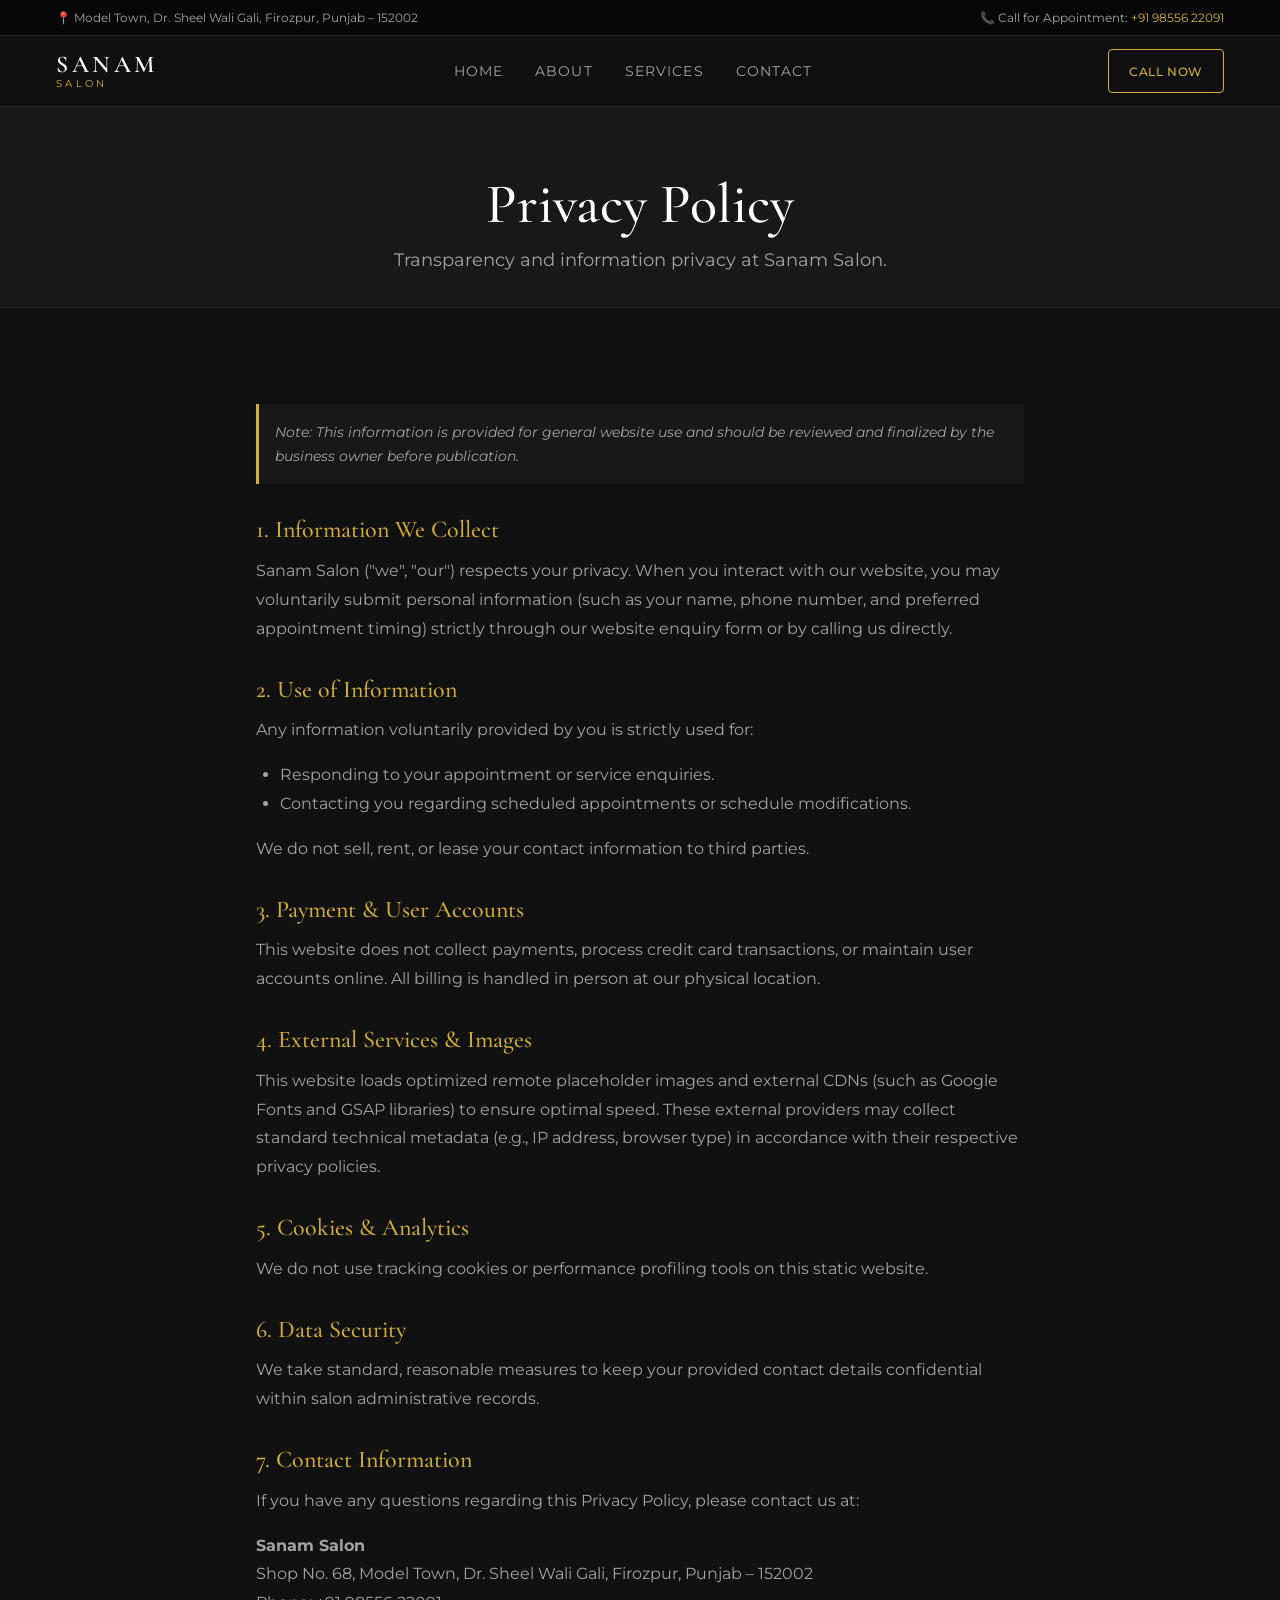
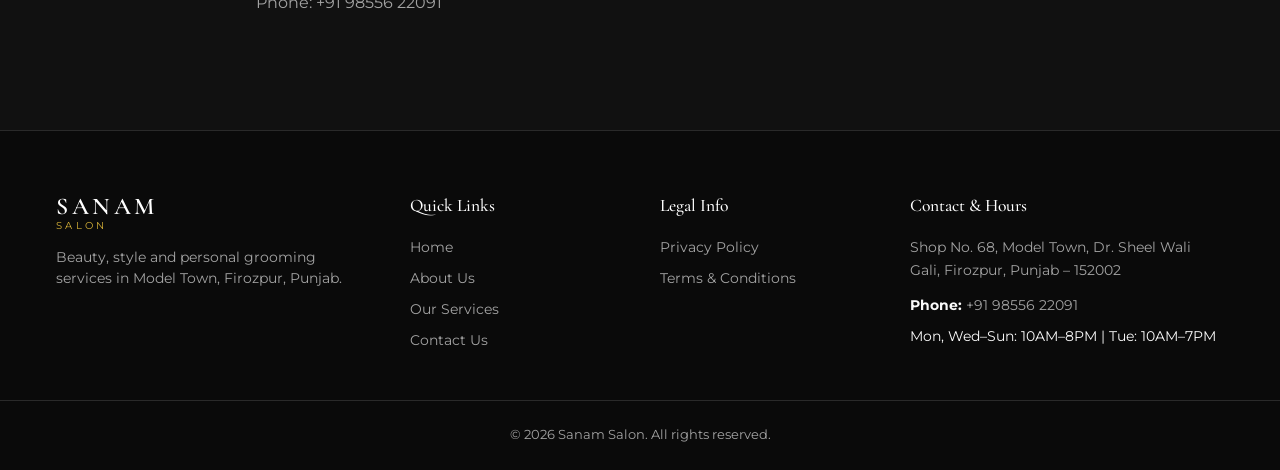
<file: privacy-policy.html>
<!DOCTYPE html>
<html lang="en">
<head>
  <meta charset="UTF-8">
  <meta name="viewport" content="width=device-width, initial-scale=1.0">
  <title>Privacy Policy | Sanam Salon Firozpur</title>
  <meta name="description" content="Privacy Policy for Sanam Salon website. Understand how basic website usage and appointment enquiry info is handled.">
  <meta name="robots" content="noindex, follow">
  <link rel="canonical" href="privacy-policy.html">

  <link rel="preconnect" href="https://fonts.googleapis.com">
  <link rel="preconnect" href="https://fonts.gstatic.com" crossorigin>
  <link href="https://fonts.googleapis.com/css2?family=Cormorant+Garamond:wght@400;500;600;700&family=Montserrat:wght@300;400;500;600&display=swap" rel="stylesheet">

  <link rel="stylesheet" href="style.css">
</head>
<body>
  <a href="#main-content" class="skip-link">Skip to main content</a>

  <!-- Top Bar -->
  <div class="top-bar">
    <div class="container top-bar-content">
      <span>📍 Model Town, Dr. Sheel Wali Gali, Firozpur, Punjab – 152002</span>
      <span>📞 Call for Appointment: <a href="tel:+919855622091">+91 98556 22091</a></span>
    </div>
  </div>

  <!-- Header -->
  <header class="site-header" id="header">
    <div class="container header-container">
      <a href="index.html" class="brand-logo" aria-label="Sanam Salon Home">
        <span class="logo-main">SANAM</span>
        <span class="logo-sub">SALON</span>
      </a>

      <nav class="nav-desktop" aria-label="Main Navigation">
        <ul class="nav-list">
          <li><a href="index.html" class="nav-link">Home</a></li>
          <li><a href="about.html" class="nav-link">About</a></li>
          <li><a href="services.html" class="nav-link">Services</a></li>
          <li><a href="contact.html" class="nav-link">Contact</a></li>
        </ul>
      </nav>

      <div class="header-cta">
        <a href="tel:+919855622091" class="btn btn-outline-sm">Call Now</a>
      </div>

      <button class="mobile-toggle" id="mobileMenuBtn" aria-label="Toggle navigation menu" aria-expanded="false">
        <span class="hamburger-line"></span>
        <span class="hamburger-line"></span>
      </button>
    </div>

    <div class="mobile-nav-drawer" id="mobileNav">
      <nav aria-label="Mobile Navigation">
        <ul class="mobile-nav-list">
          <li><a href="index.html" class="mobile-nav-link">Home</a></li>
          <li><a href="about.html" class="mobile-nav-link">About</a></li>
          <li><a href="services.html" class="mobile-nav-link">Services</a></li>
          <li><a href="contact.html" class="mobile-nav-link">Contact</a></li>
        </ul>
        <div class="mobile-nav-footer">
          <a href="tel:+919855622091" class="btn btn-primary btn-full">Call +91 98556 22091</a>
          <p class="mobile-address">Shop No. 68, Model Town, Firozpur</p>
        </div>
      </nav>
    </div>
  </header>

  <main id="main-content">
    <section class="page-hero">
      <div class="container text-center">
        <h1 class="page-hero-title">Privacy Policy</h1>
        <p class="page-hero-subtitle">Transparency and information privacy at Sanam Salon.</p>
      </div>
    </section>

    <section class="section">
      <div class="container legal-content">
        <p class="legal-note"><em>Note: This information is provided for general website use and should be reviewed and finalized by the business owner before publication.</em></p>

        <h2>1. Information We Collect</h2>
        <p>Sanam Salon ("we", "our") respects your privacy. When you interact with our website, you may voluntarily submit personal information (such as your name, phone number, and preferred appointment timing) strictly through our website enquiry form or by calling us directly.</p>

        <h2>2. Use of Information</h2>
        <p>Any information voluntarily provided by you is strictly used for:</p>
        <ul>
          <li>Responding to your appointment or service enquiries.</li>
          <li>Contacting you regarding scheduled appointments or schedule modifications.</li>
        </ul>
        <p>We do not sell, rent, or lease your contact information to third parties.</p>

        <h2>3. Payment & User Accounts</h2>
        <p>This website does not collect payments, process credit card transactions, or maintain user accounts online. All billing is handled in person at our physical location.</p>

        <h2>4. External Services & Images</h2>
        <p>This website loads optimized remote placeholder images and external CDNs (such as Google Fonts and GSAP libraries) to ensure optimal speed. These external providers may collect standard technical metadata (e.g., IP address, browser type) in accordance with their respective privacy policies.</p>

        <h2>5. Cookies & Analytics</h2>
        <p>We do not use tracking cookies or performance profiling tools on this static website.</p>

        <h2>6. Data Security</h2>
        <p>We take standard, reasonable measures to keep your provided contact details confidential within salon administrative records.</p>

        <h2>7. Contact Information</h2>
        <p>If you have any questions regarding this Privacy Policy, please contact us at:</p>
        <p><strong>Sanam Salon</strong><br>
        Shop No. 68, Model Town, Dr. Sheel Wali Gali, Firozpur, Punjab – 152002<br>
        Phone: +91 98556 22091</p>
      </div>
    </section>
  </main>

  <!-- Footer -->
  <footer class="site-footer">
    <div class="container footer-container">
      <div class="footer-brand">
        <a href="index.html" class="brand-logo footer-logo">
          <span class="logo-main">SANAM</span>
          <span class="logo-sub">SALON</span>
        </a>
        <p>Beauty, style and personal grooming services in Model Town, Firozpur, Punjab.</p>
      </div>

      <div class="footer-col">
        <h4>Quick Links</h4>
        <ul>
          <li><a href="index.html">Home</a></li>
          <li><a href="about.html">About Us</a></li>
          <li><a href="services.html">Our Services</a></li>
          <li><a href="contact.html">Contact Us</a></li>
        </ul>
      </div>

      <div class="footer-col">
        <h4>Legal Info</h4>
        <ul>
          <li><a href="privacy-policy.html">Privacy Policy</a></li>
          <li><a href="terms.html">Terms & Conditions</a></li>
        </ul>
      </div>

      <div class="footer-col">
        <h4>Contact & Hours</h4>
        <p class="footer-address">Shop No. 68, Model Town, Dr. Sheel Wali Gali, Firozpur, Punjab – 152002</p>
        <p><strong>Phone:</strong> <a href="tel:+919855622091">+91 98556 22091</a></p>
        <p class="text-sm mt-2">Mon, Wed–Sun: 10AM–8PM | Tue: 10AM–7PM</p>
      </div>
    </div>

    <div class="footer-bottom">
      <div class="container footer-bottom-content">
        <p>&copy; <span id="currentYear"></span> Sanam Salon. All rights reserved.</p>
      </div>
    </div>
  </footer>

  <script src="main.js" defer></script>
</body>
</html>
</file>
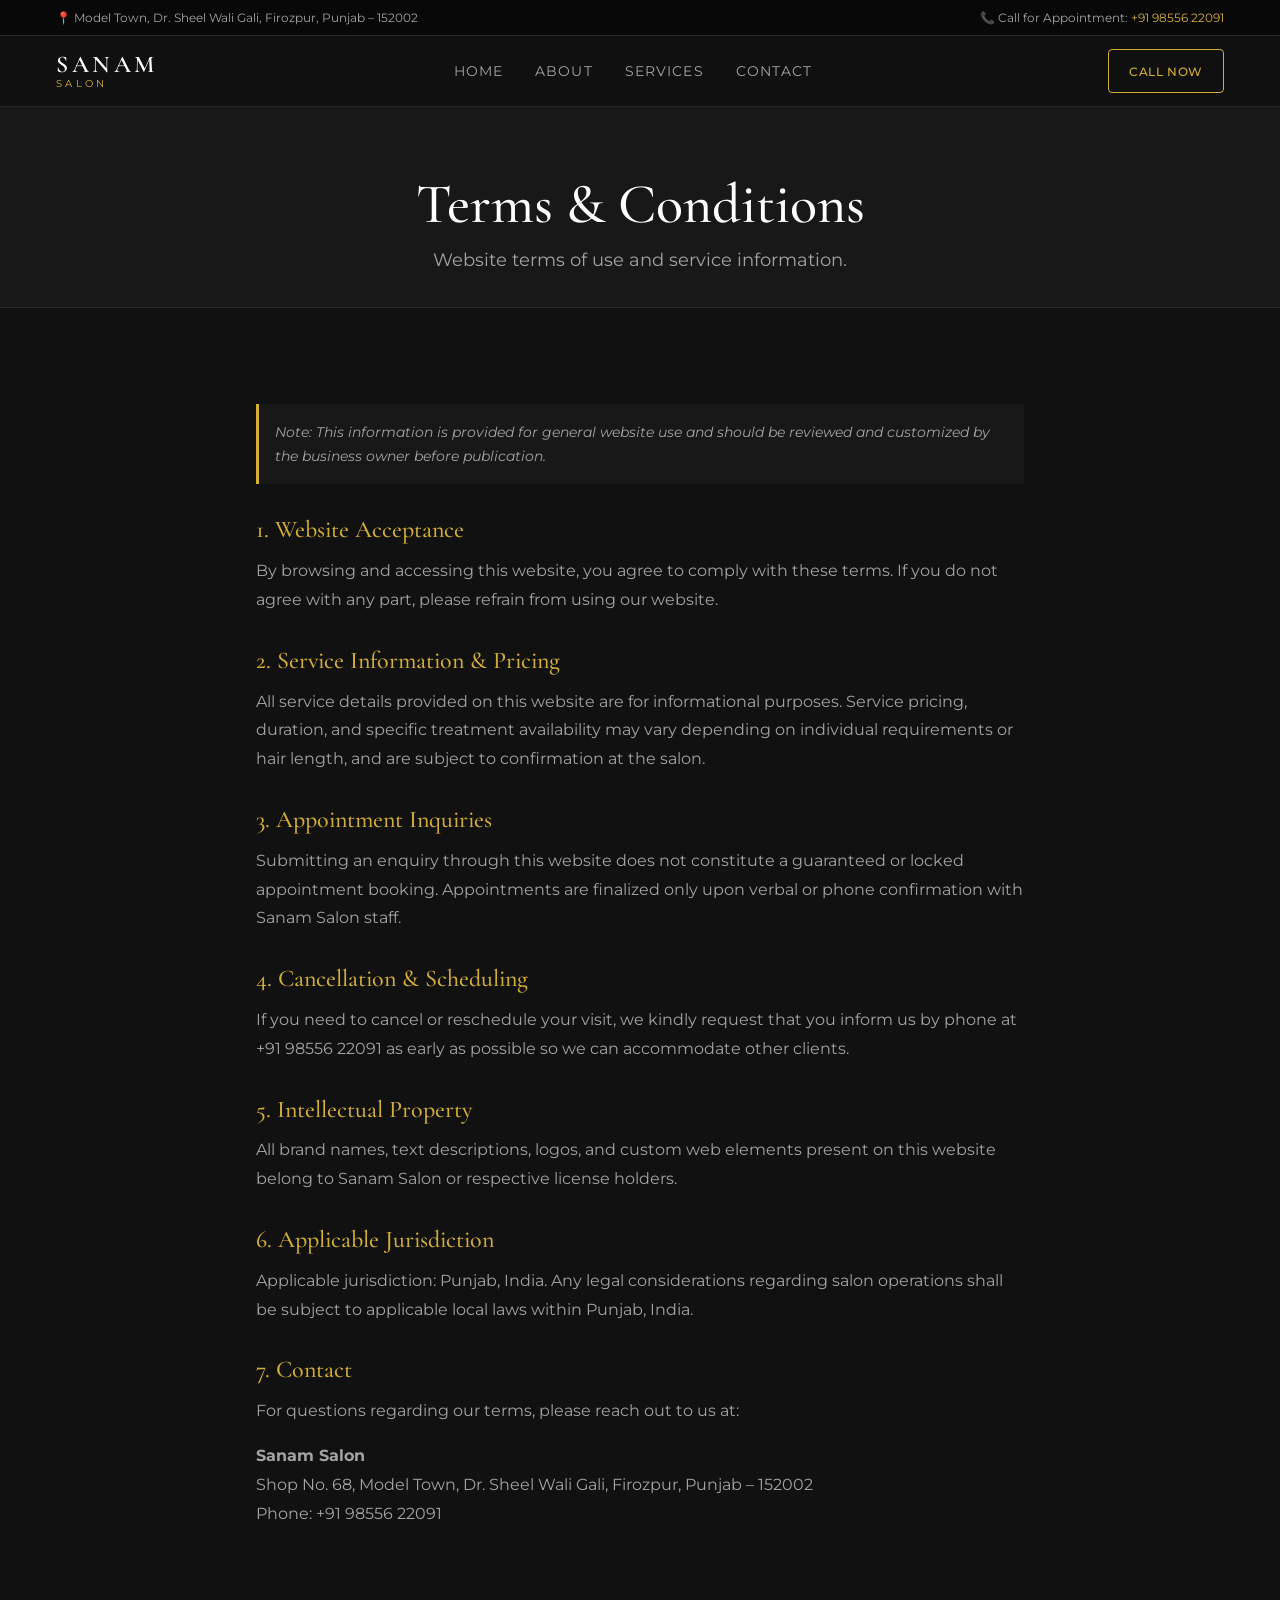
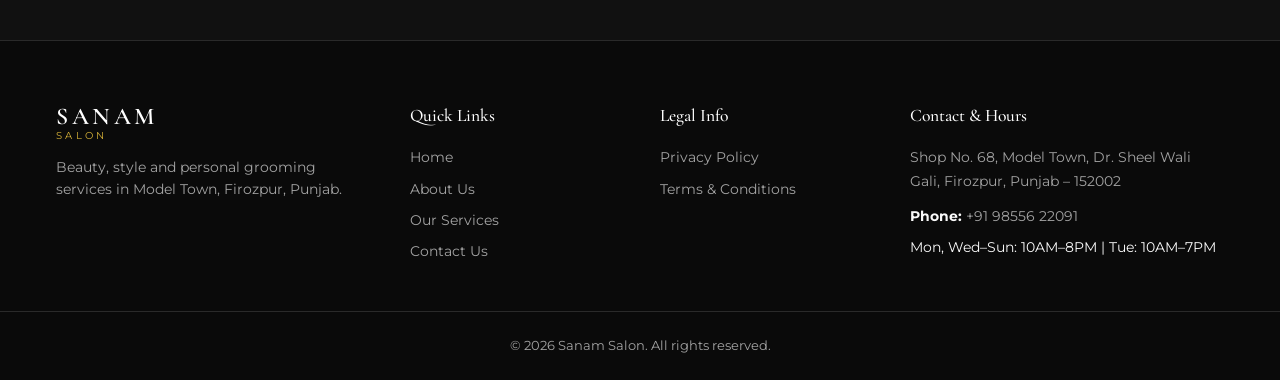
<file: terms.html>
<!DOCTYPE html>
<html lang="en">
<head>
  <meta charset="UTF-8">
  <meta name="viewport" content="width=device-width, initial-scale=1.0">
  <title>Terms & Conditions | Sanam Salon Firozpur</title>
  <meta name="description" content="Terms & Conditions for using the Sanam Salon website and scheduling salon appointments.">
  <meta name="robots" content="noindex, follow">
  <link rel="canonical" href="terms.html">

  <link rel="preconnect" href="https://fonts.googleapis.com">
  <link rel="preconnect" href="https://fonts.gstatic.com" crossorigin>
  <link href="https://fonts.googleapis.com/css2?family=Cormorant+Garamond:wght@400;500;600;700&family=Montserrat:wght@300;400;500;600&display=swap" rel="stylesheet">

  <link rel="stylesheet" href="style.css">
</head>
<body>
  <a href="#main-content" class="skip-link">Skip to main content</a>

  <!-- Top Bar -->
  <div class="top-bar">
    <div class="container top-bar-content">
      <span>📍 Model Town, Dr. Sheel Wali Gali, Firozpur, Punjab – 152002</span>
      <span>📞 Call for Appointment: <a href="tel:+919855622091">+91 98556 22091</a></span>
    </div>
  </div>

  <!-- Header -->
  <header class="site-header" id="header">
    <div class="container header-container">
      <a href="index.html" class="brand-logo" aria-label="Sanam Salon Home">
        <span class="logo-main">SANAM</span>
        <span class="logo-sub">SALON</span>
      </a>

      <nav class="nav-desktop" aria-label="Main Navigation">
        <ul class="nav-list">
          <li><a href="index.html" class="nav-link">Home</a></li>
          <li><a href="about.html" class="nav-link">About</a></li>
          <li><a href="services.html" class="nav-link">Services</a></li>
          <li><a href="contact.html" class="nav-link">Contact</a></li>
        </ul>
      </nav>

      <div class="header-cta">
        <a href="tel:+919855622091" class="btn btn-outline-sm">Call Now</a>
      </div>

      <button class="mobile-toggle" id="mobileMenuBtn" aria-label="Toggle navigation menu" aria-expanded="false">
        <span class="hamburger-line"></span>
        <span class="hamburger-line"></span>
      </button>
    </div>

    <div class="mobile-nav-drawer" id="mobileNav">
      <nav aria-label="Mobile Navigation">
        <ul class="mobile-nav-list">
          <li><a href="index.html" class="mobile-nav-link">Home</a></li>
          <li><a href="about.html" class="mobile-nav-link">About</a></li>
          <li><a href="services.html" class="mobile-nav-link">Services</a></li>
          <li><a href="contact.html" class="mobile-nav-link">Contact</a></li>
        </ul>
        <div class="mobile-nav-footer">
          <a href="tel:+919855622091" class="btn btn-primary btn-full">Call +91 98556 22091</a>
          <p class="mobile-address">Shop No. 68, Model Town, Firozpur</p>
        </div>
      </nav>
    </div>
  </header>

  <main id="main-content">
    <section class="page-hero">
      <div class="container text-center">
        <h1 class="page-hero-title">Terms & Conditions</h1>
        <p class="page-hero-subtitle">Website terms of use and service information.</p>
      </div>
    </section>

    <section class="section">
      <div class="container legal-content">
        <p class="legal-note"><em>Note: This information is provided for general website use and should be reviewed and customized by the business owner before publication.</em></p>

        <h2>1. Website Acceptance</h2>
        <p>By browsing and accessing this website, you agree to comply with these terms. If you do not agree with any part, please refrain from using our website.</p>

        <h2>2. Service Information & Pricing</h2>
        <p>All service details provided on this website are for informational purposes. Service pricing, duration, and specific treatment availability may vary depending on individual requirements or hair length, and are subject to confirmation at the salon.</p>

        <h2>3. Appointment Inquiries</h2>
        <p>Submitting an enquiry through this website does not constitute a guaranteed or locked appointment booking. Appointments are finalized only upon verbal or phone confirmation with Sanam Salon staff.</p>

        <h2>4. Cancellation & Scheduling</h2>
        <p>If you need to cancel or reschedule your visit, we kindly request that you inform us by phone at +91 98556 22091 as early as possible so we can accommodate other clients.</p>

        <h2>5. Intellectual Property</h2>
        <p>All brand names, text descriptions, logos, and custom web elements present on this website belong to Sanam Salon or respective license holders.</p>

        <h2>6. Applicable Jurisdiction</h2>
        <p>Applicable jurisdiction: Punjab, India. Any legal considerations regarding salon operations shall be subject to applicable local laws within Punjab, India.</p>

        <h2>7. Contact</h2>
        <p>For questions regarding our terms, please reach out to us at:</p>
        <p><strong>Sanam Salon</strong><br>
        Shop No. 68, Model Town, Dr. Sheel Wali Gali, Firozpur, Punjab – 152002<br>
        Phone: +91 98556 22091</p>
      </div>
    </section>
  </main>

  <!-- Footer -->
  <footer class="site-footer">
    <div class="container footer-container">
      <div class="footer-brand">
        <a href="index.html" class="brand-logo footer-logo">
          <span class="logo-main">SANAM</span>
          <span class="logo-sub">SALON</span>
        </a>
        <p>Beauty, style and personal grooming services in Model Town, Firozpur, Punjab.</p>
      </div>

      <div class="footer-col">
        <h4>Quick Links</h4>
        <ul>
          <li><a href="index.html">Home</a></li>
          <li><a href="about.html">About Us</a></li>
          <li><a href="services.html">Our Services</a></li>
          <li><a href="contact.html">Contact Us</a></li>
        </ul>
      </div>

      <div class="footer-col">
        <h4>Legal Info</h4>
        <ul>
          <li><a href="privacy-policy.html">Privacy Policy</a></li>
          <li><a href="terms.html">Terms & Conditions</a></li>
        </ul>
      </div>

      <div class="footer-col">
        <h4>Contact & Hours</h4>
        <p class="footer-address">Shop No. 68, Model Town, Dr. Sheel Wali Gali, Firozpur, Punjab – 152002</p>
        <p><strong>Phone:</strong> <a href="tel:+919855622091">+91 98556 22091</a></p>
        <p class="text-sm mt-2">Mon, Wed–Sun: 10AM–8PM | Tue: 10AM–7PM</p>
      </div>
    </div>

    <div class="footer-bottom">
      <div class="container footer-bottom-content">
        <p>&copy; <span id="currentYear"></span> Sanam Salon. All rights reserved.</p>
      </div>
    </div>
  </footer>

  <script src="main.js" defer></script>
</body>
</html>
</file>
<file: style.css>
/* ==========================================================================
   SANAM SALON — LUXURY DESIGN SYSTEM & RESPONSIVE STYLESHEET
   ========================================================================== */

:root {
  /* Color Palette */
  --color-bg: #111111;
  --color-surface: #181818;
  --color-surface-card: #222222;
  --color-text: #FAFAFA;
  --color-muted: #A3A3A3;
  --color-accent: #D4AF37;
  --color-accent-hover: #E5C158;
  --color-border: #2A2A2A;
  --color-border-light: #333333;

  /* Typography */
  --font-serif: 'Cormorant Garamond', Georgia, serif;
  --font-sans: 'Montserrat', -apple-system, BlinkMacSystemFont, sans-serif;

  /* Layout */
  --container-max: 1200px;
  --radius-sm: 4px;
  --radius-md: 8px;

  /* Transitions */
  --transition-fast: 0.2s ease;
  --transition-normal: 0.3s ease;
  --transition-slow: 0.5s cubic-bezier(0.25, 1, 0.5, 1);

  /* Z-Index System */
  --z-background: 0;
  --z-content: 2;
  --z-header: 1000;
  --z-mobile-menu: 1100;
  --z-skip-link: 9999;
  --z-widget-safe: 2147483000;
}


/* ==========================================================================
   RESET
   ========================================================================== */

*,
*::before,
*::after {
  box-sizing: border-box;
  margin: 0;
  padding: 0;
}

html {
  font-size: 16px;
  scroll-behavior: smooth;
  background-color: var(--color-bg);
  color: var(--color-text);
  font-family: var(--font-sans);

  -webkit-font-smoothing: antialiased;
  -moz-osx-font-smoothing: grayscale;
  text-rendering: optimizeLegibility;

  /*
    Prevent horizontal page movement on mobile.
  */
  width: 100%;
  max-width: 100%;
  overflow-x: clip;
}

body {
  width: 100%;
  max-width: 100%;
  min-width: 0;
  min-height: 100vh;

  line-height: 1.6;

  display: flex;
  flex-direction: column;

  background: var(--color-bg);

  /*
    clip is safer than simply hiding overflow because it
    prevents accidental horizontal scrolling while allowing
    fixed-position elements to behave normally.
  */
  overflow-x: clip;
}

main {
  flex: 1;
  width: 100%;
  min-width: 0;
  max-width: 100%;
}


/* ==========================================================================
   GLOBAL RESPONSIVE SAFETY
   ========================================================================== */

img,
picture,
video,
canvas,
svg,
iframe {
  max-width: 100%;
}

img {
  height: auto;
  display: block;
  object-fit: cover;
}

iframe {
  border: 0;
}

section,
header,
footer,
nav,
main,
article,
aside,
div {
  min-width: 0;
}

p,
h1,
h2,
h3,
h4,
h5,
h6,
a,
span,
li {
  overflow-wrap: break-word;
  word-wrap: break-word;
}

a {
  color: inherit;
  text-decoration: none;
  transition: color var(--transition-fast);
}

ul {
  list-style: none;
}

button,
input,
select,
textarea {
  font-family: inherit;
  font-size: inherit;
  color: inherit;
  max-width: 100%;
}


/* ==========================================================================
   ACCESSIBILITY
   ========================================================================== */

.skip-link {
  position: absolute;
  top: -100px;
  left: 1rem;

  background: var(--color-accent);
  color: #000;

  padding: 0.75rem 1.25rem;

  z-index: var(--z-skip-link);

  font-weight: 600;

  transition: top var(--transition-fast);
}

.skip-link:focus {
  top: 1rem;
}


/* ==========================================================================
   LAYOUT CONTAINER
   ========================================================================== */

.container {
  width: 100%;
  max-width: var(--container-max);

  margin-left: auto;
  margin-right: auto;

  padding-left: 1.5rem;
  padding-right: 1.5rem;

  min-width: 0;
}


/* ==========================================================================
   GRID UTILITIES
   ========================================================================== */

.grid {
  display: grid;
  width: 100%;
  min-width: 0;
  gap: 2rem;
}

.grid-2-col {
  grid-template-columns: minmax(0, 1fr);
}

.grid-3-col {
  grid-template-columns: minmax(0, 1fr);
}

.align-center {
  align-items: center;
}

@media (min-width: 768px) {
  .grid-2-col {
    grid-template-columns: repeat(2, minmax(0, 1fr));
  }

  .grid-3-col {
    grid-template-columns: repeat(3, minmax(0, 1fr));
  }
}


/* ==========================================================================
   TYPOGRAPHY
   ========================================================================== */

h1,
h2,
h3,
h4 {
  font-family: var(--font-serif);
  font-weight: 500;
  line-height: 1.2;
  color: #FFFFFF;

  overflow-wrap: break-word;
}

h1 {
  font-size: 2.75rem;
}

h2 {
  font-size: 2.25rem;
}

h3 {
  font-size: 1.5rem;
}

.text-italic {
  font-style: italic;
  font-family: var(--font-serif);
  color: var(--color-accent);
}

.text-muted {
  color: var(--color-muted);
}

.text-sm {
  font-size: 0.875rem;
}

.text-center {
  text-align: center;
}

.section-tag {
  display: inline-block;

  font-size: 0.75rem;
  text-transform: uppercase;
  letter-spacing: 0.15em;

  color: var(--color-accent);

  margin-bottom: 0.5rem;

  font-weight: 600;
}

.section-title {
  margin-bottom: 1rem;
}

.section-subtitle {
  color: var(--color-muted);

  width: 100%;
  max-width: 600px;

  margin: 0 auto 2rem auto;
}


/* ==========================================================================
   BUTTONS
   ========================================================================== */

.btn {
  display: inline-flex;

  align-items: center;
  justify-content: center;

  min-height: 44px;
  max-width: 100%;

  padding: 0.875rem 2rem;

  font-size: 0.875rem;
  font-weight: 500;

  letter-spacing: 0.05em;
  text-transform: uppercase;

  text-align: center;

  border-radius: var(--radius-sm);

  cursor: pointer;

  transition:
    color var(--transition-normal),
    background-color var(--transition-normal),
    border-color var(--transition-normal),
    transform var(--transition-normal);

  border: 1px solid transparent;
}

.btn-primary {
  background-color: var(--color-accent);
  color: #000000;
  font-weight: 600;
}

.btn-primary:hover {
  background-color: var(--color-accent-hover);
  transform: translateY(-2px);
}

.btn-secondary {
  background-color: transparent;
  color: var(--color-text);
  border-color: var(--color-border-light);
}

.btn-secondary:hover {
  border-color: var(--color-accent);
  color: var(--color-accent);
}

.btn-outline-sm {
  padding: 0.5rem 1.25rem;

  font-size: 0.75rem;

  border: 1px solid var(--color-accent);
  color: var(--color-accent);
}

.btn-outline-sm:hover {
  background: var(--color-accent);
  color: #000;
}

.btn-lg {
  padding: 1.125rem 2.5rem;
  font-size: 1rem;
}

.btn-full {
  width: 100%;
}

.btn-text {
  color: var(--color-accent);

  font-weight: 500;

  display: inline-flex;
  align-items: center;

  margin-top: 1rem;

  max-width: 100%;
}

.btn-text:hover {
  color: var(--color-accent-hover);
}


/* ==========================================================================
   TOP BAR
   ========================================================================== */

.top-bar {
  position: relative;

  z-index: var(--z-content);

  width: 100%;
  max-width: 100%;

  background: #080808;

  border-bottom: 1px solid var(--color-border);

  font-size: 0.75rem;
  color: var(--color-muted);

  padding: 0.5rem 0;

  overflow: hidden;
}

.top-bar-content {
  display: flex;

  flex-direction: column;

  gap: 0.25rem;

  text-align: center;

  width: 100%;
  min-width: 0;
}

.top-bar a {
  color: var(--color-accent);

  overflow-wrap: anywhere;
}

@media (min-width: 600px) {
  .top-bar-content {
    flex-direction: row;
    justify-content: space-between;
    text-align: left;
  }
}


/* ==========================================================================
   HEADER & NAVIGATION
   ========================================================================== */

.site-header {
  position: sticky;

  top: 0;

  z-index: var(--z-header);

  width: 100%;
  max-width: 100%;

  background: rgba(17, 17, 17, 0.95);

  backdrop-filter: blur(8px);
  -webkit-backdrop-filter: blur(8px);

  border-bottom: 1px solid var(--color-border);

  transition:
    padding var(--transition-fast),
    box-shadow var(--transition-normal);
}

.header-container {
  width: 100%;
  min-width: 0;

  display: flex;

  align-items: center;
  justify-content: space-between;

  gap: 1rem;

  height: 70px;
}

.brand-logo {
  display: flex;
  flex-direction: column;

  line-height: 1;

  min-width: 0;

  flex: 0 1 auto;
}

.logo-main {
  font-family: var(--font-serif);

  font-size: 1.5rem;

  letter-spacing: 0.15em;

  font-weight: 600;

  color: #FFFFFF;

  white-space: nowrap;
}

.logo-sub {
  font-size: 0.6rem;

  letter-spacing: 0.35em;

  color: var(--color-accent);

  margin-top: 2px;

  white-space: nowrap;
}

.nav-desktop {
  display: none;
}

@media (min-width: 900px) {
  .nav-desktop {
    display: block;

    min-width: 0;
  }
}

.nav-list {
  display: flex;

  gap: 2rem;

  min-width: 0;
}

.nav-link {
  font-size: 0.875rem;

  text-transform: uppercase;
  letter-spacing: 0.08em;

  color: var(--color-muted);

  padding: 0.5rem 0;

  position: relative;

  white-space: nowrap;
}

.nav-link:hover,
.nav-link.active {
  color: #FFFFFF;
}

.nav-link.active::after {
  content: '';

  position: absolute;

  bottom: 0;
  left: 0;

  width: 100%;
  height: 2px;

  background: var(--color-accent);
}

.header-cta {
  display: none;

  flex-shrink: 0;
}

@media (min-width: 600px) {
  .header-cta {
    display: block;
  }
}


/* ==========================================================================
   MOBILE TOGGLE
   ========================================================================== */

.mobile-toggle {
  display: flex;

  flex-direction: column;

  gap: 6px;

  background: none;
  border: none;

  cursor: pointer;

  padding: 0.5rem;

  position: relative;

  z-index: var(--z-mobile-menu);

  flex-shrink: 0;

  min-width: 44px;
  min-height: 44px;

  align-items: center;
  justify-content: center;
}

@media (min-width: 900px) {
  .mobile-toggle {
    display: none;
  }
}

.hamburger-line {
  width: 24px;
  height: 2px;

  background-color: var(--color-text);

  transition: all var(--transition-fast);

  flex-shrink: 0;
}


/* ==========================================================================
   MOBILE NAV DRAWER
   ========================================================================== */

.mobile-nav-drawer {
  position: fixed;

  top: 70px;
  left: 0;
  right: 0;

  width: 100%;
  max-width: 100vw;

  height: calc(100vh - 70px);
  height: calc(100dvh - 70px);

  background: var(--color-bg);

  padding: 2rem 1.5rem;

  display: flex;

  flex-direction: column;

  transform: translate3d(100%, 0, 0);

  transition: transform var(--transition-slow);

  z-index: var(--z-mobile-menu);

  overflow-x: hidden;
  overflow-y: auto;

  -webkit-overflow-scrolling: touch;

  overscroll-behavior-x: none;

  /*
    Prevent mobile drawer from becoming wider than viewport.
  */
  box-sizing: border-box;
}

.mobile-nav-drawer.is-open {
  transform: translate3d(0, 0, 0);
}

.mobile-nav-list {
  display: flex;

  flex-direction: column;

  gap: 1.5rem;

  width: 100%;
  min-width: 0;
}

.mobile-nav-link {
  font-family: var(--font-serif);

  font-size: 1.75rem;

  color: var(--color-muted);

  display: block;

  max-width: 100%;

  overflow-wrap: break-word;
}

.mobile-nav-link.active,
.mobile-nav-link:hover {
  color: var(--color-accent);
}

.mobile-nav-footer {
  margin-top: auto;

  padding-top: 2rem;

  border-top: 1px solid var(--color-border);

  width: 100%;
}

.mobile-address {
  font-size: 0.8rem;

  color: var(--color-muted);

  text-align: center;

  margin-top: 1rem;

  overflow-wrap: anywhere;
}


/* ==========================================================================
   SECTIONS
   ========================================================================== */

.section {
  position: relative;

  z-index: var(--z-content);

  width: 100%;
  max-width: 100%;

  min-width: 0;

  padding: 4rem 0;

  overflow: clip;
}

@media (min-width: 768px) {
  .section {
    padding: 6rem 0;
  }
}

.bg-surface {
  background-color: var(--color-surface);
}


/* ==========================================================================
   HERO SECTION
   ========================================================================== */

.hero-section {
  position: relative;

  isolation: isolate;

  width: 100%;
  max-width: 100%;

  min-width: 0;

  padding: 4rem 0 3rem 0;

  min-height: calc(85vh - 70px);
  min-height: calc(85dvh - 70px);

  display: flex;
  align-items: center;

  background:
    radial-gradient(
      circle at 80% 20%,
      rgba(212, 175, 55, 0.05) 0%,
      transparent 60%
    );

  z-index: var(--z-content);

  overflow: clip;
}

.hero-canvas {
  position: absolute;

  top: 0;
  right: 0;
  bottom: 0;
  left: 0;

  width: 100%;
  height: 100%;

  max-width: 100%;

  pointer-events: none;

  z-index: var(--z-background);
}

.hero-container {
  position: relative;

  z-index: var(--z-content);

  width: 100%;
  min-width: 0;

  display: grid;

  grid-template-columns: minmax(0, 1fr);

  gap: 3rem;

  align-items: center;
}

@media (min-width: 900px) {
  .hero-container {
    grid-template-columns:
      minmax(0, 1.1fr)
      minmax(0, 0.9fr);
  }
}

.hero-subtitle {
  display: inline-block;

  max-width: 100%;

  font-size: 0.875rem;

  letter-spacing: 0.2em;

  text-transform: uppercase;

  color: var(--color-accent);

  margin-bottom: 1rem;

  overflow-wrap: anywhere;
}

.hero-title {
  width: 100%;
  max-width: 100%;

  font-size: 2.75rem;

  line-height: 1.15;

  margin-bottom: 1.25rem;

  overflow-wrap: break-word;
}

@media (min-width: 768px) {
  .hero-title {
    font-size: 3.75rem;
  }
}

.hero-description {
  width: 100%;
  max-width: 540px;

  font-size: 1.1rem;

  color: var(--color-muted);

  margin-bottom: 2rem;
}

.hero-actions {
  display: flex;

  flex-wrap: wrap;

  gap: 1rem;

  width: 100%;
  max-width: 100%;
}

.hero-image-wrapper {
  position: relative;

  width: 100%;
  max-width: 100%;
  min-width: 0;

  border-radius: var(--radius-md);

  overflow: hidden;

  box-shadow: 0 20px 40px rgba(0, 0, 0, 0.5);

  border: 1px solid var(--color-border);
}

.hero-image {
  width: 100%;
  max-width: 100%;

  height: auto;

  max-height: 520px;

  object-fit: cover;
}


/* ==========================================================================
   PAGE HERO
   ========================================================================== */

.page-hero {
  position: relative;

  z-index: var(--z-content);

  width: 100%;
  max-width: 100%;

  padding: 4rem 0 2rem 0;

  background: var(--color-surface);

  border-bottom: 1px solid var(--color-border);

  overflow: clip;
}

.page-hero-title {
  width: 100%;
  max-width: 100%;

  font-size: 2.5rem;

  margin-bottom: 0.5rem;

  overflow-wrap: break-word;
}

@media (min-width: 768px) {
  .page-hero-title {
    font-size: 3.5rem;
  }
}

.page-hero-subtitle {
  color: var(--color-muted);

  font-size: 1.1rem;

  width: 100%;
  max-width: 600px;

  margin: 0 auto;
}

.pricing-notice {
  font-size: 0.85rem;

  color: var(--color-accent);

  overflow-wrap: anywhere;
}


/* ==========================================================================
   FEATURED SERVICES
   ========================================================================== */

.services-grid {
  display: grid;

  width: 100%;
  min-width: 0;

  grid-template-columns: minmax(0, 1fr);

  gap: 1.5rem;
}

@media (min-width: 600px) {
  .services-grid {
    grid-template-columns:
      repeat(2, minmax(0, 1fr));
  }
}

@media (min-width: 992px) {
  .services-grid {
    grid-template-columns:
      repeat(3, minmax(0, 1fr));
  }
}

.service-card {
  width: 100%;
  min-width: 0;

  background: var(--color-surface-card);

  padding: 2rem;

  border-radius: var(--radius-md);

  border: 1px solid var(--color-border);

  transition:
    transform var(--transition-fast),
    border-color var(--transition-fast);

  display: flex;

  flex-direction: column;
}

.service-card:hover {
  transform: translateY(-4px);

  border-color: var(--color-accent);
}

.service-icon {
  font-size: 2rem;

  margin-bottom: 1rem;
}

.service-card h3 {
  margin-bottom: 0.75rem;
}

.service-card p {
  font-size: 0.9rem;

  color: var(--color-muted);

  margin-bottom: 1.5rem;

  flex-grow: 1;
}

.card-link {
  font-size: 0.8rem;

  text-transform: uppercase;

  letter-spacing: 0.1em;

  color: var(--color-accent);

  font-weight: 600;

  overflow-wrap: anywhere;
}


/* ==========================================================================
   BENEFIT CARDS
   ========================================================================== */

.benefit-card {
  width: 100%;
  min-width: 0;

  background: var(--color-surface-card);

  padding: 2rem;

  border-radius: var(--radius-md);

  border-left: 3px solid var(--color-accent);
}

.benefit-card h3 {
  margin-bottom: 0.5rem;
}

.benefit-card p {
  color: var(--color-muted);

  font-size: 0.95rem;
}


/* ==========================================================================
   GALLERY GRID
   ========================================================================== */

.gallery-grid {
  display: grid;

  width: 100%;
  min-width: 0;

  grid-template-columns: minmax(0, 1fr);

  gap: 1rem;
}

@media (min-width: 600px) {
  .gallery-grid {
    grid-template-columns:
      repeat(2, minmax(0, 1fr));
  }
}

@media (min-width: 900px) {
  .gallery-grid {
    grid-template-columns:
      repeat(4, minmax(0, 1fr));
  }
}

.gallery-item {
  width: 100%;
  min-width: 0;

  border-radius: var(--radius-sm);

  overflow: hidden;

  height: 250px;
}

.gallery-item img {
  width: 100%;
  height: 100%;

  max-width: 100%;

  transition: transform var(--transition-slow);
}

.gallery-item:hover img {
  transform: scale(1.05);
}


/* ==========================================================================
   EDITORIAL SECTION
   ========================================================================== */

.feature-list {
  margin-top: 1.5rem;

  display: flex;

  flex-direction: column;

  gap: 1rem;

  width: 100%;
}

.feature-list li {
  font-size: 0.95rem;

  color: var(--color-muted);

  position: relative;

  padding-left: 1.5rem;

  overflow-wrap: break-word;
}

.feature-list li::before {
  content: '✦';

  position: absolute;

  left: 0;

  color: var(--color-accent);
}


/* ==========================================================================
   EXPERIENCE CARD
   ========================================================================== */

.experience-card {
  width: 100%;
  max-width: 800px;

  min-width: 0;

  background:
    linear-gradient(
      135deg,
      var(--color-surface) 0%,
      #1F1F1F 100%
    );

  padding: 3rem 2rem;

  border-radius: var(--radius-md);

  border: 1px solid var(--color-border);

  margin: 0 auto;
}


/* ==========================================================================
   LOCATION SECTION
   ========================================================================== */

.address-block {
  font-style: normal;

  margin: 1rem 0;

  color: var(--color-muted);

  line-height: 1.8;

  overflow-wrap: anywhere;
}

.map-placeholder {
  width: 100%;
  min-width: 0;

  background: var(--color-surface-card);

  border: 1px solid var(--color-border);

  border-radius: var(--radius-md);

  padding: 3rem 2rem;

  text-align: center;
}

.map-content h3 {
  margin-bottom: 0.5rem;
}

.map-content p {
  color: var(--color-muted);

  font-size: 0.9rem;

  margin-bottom: 1.5rem;
}


/* ==========================================================================
   CTA SECTION
   ========================================================================== */

.section-cta {
  background:
    linear-gradient(
      180deg,
      var(--color-bg) 0%,
      #1C1912 100%
    );

  border-top: 1px solid var(--color-border);

  overflow: clip;
}

.cta-title {
  font-size: 2.25rem;

  margin-bottom: 0.75rem;
}

.cta-subtitle {
  color: var(--color-muted);

  margin-bottom: 2rem;

  font-size: 1.1rem;
}


/* ==========================================================================
   CONTACT PAGE
   ========================================================================== */

.contact-details-box,
.contact-form-box {
  width: 100%;
  min-width: 0;

  background: var(--color-surface);

  padding: 2.5rem;

  border-radius: var(--radius-md);

  border: 1px solid var(--color-border);
}

.contact-info-item {
  margin-bottom: 1.5rem;

  min-width: 0;
}

.contact-info-item h3 {
  font-size: 1.1rem;

  margin-bottom: 0.25rem;
}

.contact-info-item p {
  color: var(--color-muted);

  overflow-wrap: anywhere;
}

.phone-link {
  color: var(--color-accent);

  font-weight: 600;

  font-size: 1.1rem;

  overflow-wrap: anywhere;
}

.hours-list {
  margin-top: 0.5rem;

  display: flex;

  flex-direction: column;

  gap: 0.35rem;

  font-size: 0.9rem;

  width: 100%;
}

.hours-list li {
  display: flex;

  justify-content: space-between;

  gap: 1rem;

  border-bottom: 1px dashed var(--color-border);

  padding-bottom: 0.25rem;

  min-width: 0;
}


/* ==========================================================================
   CONTACT FORM
   ========================================================================== */

.contact-form {
  display: flex;

  flex-direction: column;

  gap: 1.25rem;

  margin-top: 1.5rem;

  width: 100%;
}

.form-group {
  display: flex;

  flex-direction: column;

  gap: 0.35rem;

  width: 100%;

  min-width: 0;
}

.form-group label {
  font-size: 0.85rem;

  text-transform: uppercase;

  letter-spacing: 0.05em;

  color: var(--color-muted);
}

.form-group input,
.form-group select,
.form-group textarea {
  width: 100%;
  max-width: 100%;
  min-width: 0;

  background: var(--color-bg);

  border: 1px solid var(--color-border);

  border-radius: var(--radius-sm);

  padding: 0.75rem;

  color: var(--color-text);

  outline: none;

  transition: border-color var(--transition-fast);
}

.form-group textarea {
  resize: vertical;
}

.form-group input:focus,
.form-group select:focus,
.form-group textarea:focus {
  border-color: var(--color-accent);
}

.error-msg {
  font-size: 0.75rem;

  color: #FF5555;

  display: none;
}

.form-group.has-error input {
  border-color: #FF5555;
}

.form-group.has-error .error-msg {
  display: block;
}

.form-feedback-box {
  margin-top: 1.5rem;

  padding: 1rem;

  border-radius: var(--radius-sm);

  background: var(--color-surface-card);

  border: 1px solid var(--color-accent);

  color: var(--color-text);

  font-size: 0.9rem;

  overflow-wrap: anywhere;
}


/* ==========================================================================
   FAQ ACCORDION
   ========================================================================== */

.faq-accordion {
  width: 100%;
  max-width: 800px;

  margin: 2rem auto 0 auto;

  display: flex;

  flex-direction: column;

  gap: 1rem;
}

.faq-item {
  width: 100%;
  min-width: 0;

  background: var(--color-surface-card);

  border: 1px solid var(--color-border);

  border-radius: var(--radius-sm);

  overflow: hidden;
}

.faq-question {
  width: 100%;

  min-height: 48px;

  padding: 1.25rem 1.5rem;

  background: none;

  border: none;

  text-align: left;

  font-family: var(--font-serif);

  font-size: 1.25rem;

  color: #FFFFFF;

  cursor: pointer;

  display: flex;

  justify-content: space-between;

  align-items: center;

  gap: 1rem;
}

.faq-answer {
  max-height: 0;

  overflow: hidden;

  transition:
    max-height var(--transition-normal),
    padding var(--transition-normal);

  padding: 0 1.5rem;

  color: var(--color-muted);

  font-size: 0.95rem;
}

.faq-item.is-open .faq-answer {
  max-height: 200px;

  padding: 0 1.5rem 1.25rem 1.5rem;
}

.faq-item.is-open .faq-icon {
  transform: rotate(45deg);
}

.faq-icon {
  transition: transform var(--transition-fast);

  color: var(--color-accent);

  flex-shrink: 0;
}


/* ==========================================================================
   LEGAL PAGES
   ========================================================================== */

.legal-content {
  width: 100%;
  max-width: 800px;

  line-height: 1.8;

  min-width: 0;
}

.legal-content h2 {
  font-size: 1.5rem;

  margin: 2rem 0 0.75rem 0;

  color: var(--color-accent);
}

.legal-content p {
  color: var(--color-muted);

  margin-bottom: 1rem;

  overflow-wrap: anywhere;
}

.legal-content ul {
  list-style: disc;

  margin-left: 1.5rem;

  color: var(--color-muted);

  margin-bottom: 1rem;
}

.legal-note {
  font-size: 0.85rem;

  color: var(--color-accent);

  background: var(--color-surface);

  padding: 1rem;

  border-left: 3px solid var(--color-accent);

  margin-bottom: 2rem;

  overflow-wrap: anywhere;
}


/* ==========================================================================
   FOOTER
   ========================================================================== */

.site-footer {
  position: relative;

  z-index: var(--z-content);

  width: 100%;
  max-width: 100%;

  background: #0A0A0A;

  border-top: 1px solid var(--color-border);

  padding-top: 4rem;

  font-size: 0.9rem;

  overflow: clip;
}

.footer-container {
  width: 100%;
  min-width: 0;

  display: grid;

  grid-template-columns:
    minmax(0, 1fr);

  gap: 2.5rem;

  padding-bottom: 3rem;
}

@media (min-width: 600px) {
  .footer-container {
    grid-template-columns:
      repeat(2, minmax(0, 1fr));
  }
}

@media (min-width: 900px) {
  .footer-container {
    grid-template-columns:
      minmax(0, 1.5fr)
      minmax(0, 1fr)
      minmax(0, 1fr)
      minmax(0, 1.5fr);
  }
}

.footer-brand {
  min-width: 0;
}

.footer-brand p {
  color: var(--color-muted);

  margin-top: 1rem;

  font-size: 0.85rem;

  overflow-wrap: anywhere;
}

.footer-col {
  min-width: 0;
}

.footer-col h4 {
  font-size: 1.1rem;

  margin-bottom: 1.25rem;

  color: #FFFFFF;
}

.footer-col ul {
  display: flex;

  flex-direction: column;

  gap: 0.5rem;
}

.footer-col a {
  color: var(--color-muted);

  overflow-wrap: anywhere;
}

.footer-col a:hover {
  color: var(--color-accent);
}

.footer-address {
  color: var(--color-muted);

  margin-bottom: 0.75rem;

  overflow-wrap: anywhere;
}

.footer-bottom {
  border-top: 1px solid var(--color-border);

  padding: 1.5rem 0;

  color: var(--color-muted);

  font-size: 0.8rem;

  text-align: center;

  overflow-wrap: anywhere;
}


/* ==========================================================================
   UTILITY CLASSES
   ========================================================================== */

.mt-2 {
  margin-top: 0.5rem;
}

.mt-3 {
  margin-top: 1rem;
}

.mt-4 {
  margin-top: 2rem;
}

.gap-1 {
  gap: 1rem;
}


/* ==========================================================================
   THIRD-PARTY CHAT WIDGET
   ========================================================================== */

/*
  Zanderio is dynamically injected.

  IMPORTANT:
  We do NOT force every iframe to position: fixed.
  The widget's own loader should control its geometry.

  We only make sure obvious Zanderio layers remain above
  the site's normal UI.
*/

iframe[src*="zanderio.ai"],
iframe[src*="zanderio"],
div[id*="zanderio"],
div[class*="zanderio"] {
  z-index: var(--z-widget-safe) !important;
}

/*
  Prevent obvious widget elements from becoming horizontally
  scrollable if the widget itself exposes an oversized box.
*/
iframe[src*="zanderio.ai"],
iframe[src*="zanderio"] {
  max-width: 100vw !important;
}

/*
  Widget hosts generated with the widget ID pattern.
*/
[id^="wdg_"],
[id*="widget"][id*="zanderio"] {
  z-index: var(--z-widget-safe) !important;
}


/* ==========================================================================
   MOBILE RESPONSIVE
   ========================================================================== */

@media (max-width: 767px) {

  .container {
    padding-left: 1rem;
    padding-right: 1rem;
  }

  h1 {
    font-size: 2.35rem;
  }

  h2 {
    font-size: 2rem;
  }

  h3 {
    font-size: 1.4rem;
  }

  .section {
    padding: 3.5rem 0;
  }

  .hero-section {
    padding: 3.5rem 0 2.5rem;
  }

  .hero-container {
    gap: 2rem;
  }

  .hero-title {
    font-size: clamp(2.25rem, 10vw, 3rem);
  }

  .hero-description {
    font-size: 1rem;
  }

  .hero-actions {
    flex-direction: column;
    align-items: stretch;
  }

  .hero-actions .btn {
    width: 100%;
  }

  .hero-image-wrapper {
    width: 100%;
  }

  .page-hero {
    padding: 3rem 0 1.75rem;
  }

  .page-hero-title {
    font-size: clamp(2.2rem, 10vw, 3rem);
  }

  .service-card {
    padding: 1.5rem;
  }

  .benefit-card {
    padding: 1.5rem;
  }

  .experience-card {
    padding: 2rem 1.25rem;
  }

  .contact-details-box,
  .contact-form-box {
    padding: 1.5rem;
  }

  .map-placeholder {
    padding: 2rem 1.25rem;
  }

  .faq-question {
    padding: 1rem;

    font-size: 1.1rem;
  }

  .faq-answer {
    padding-left: 1rem;
    padding-right: 1rem;
  }

  .faq-item.is-open .faq-answer {
    padding-left: 1rem;
    padding-right: 1rem;
  }

  .gallery-item {
    height: 220px;
  }
}


/* ==========================================================================
   SMALL PHONES
   ========================================================================== */

@media (max-width: 380px) {

  .container {
    padding-left: 0.85rem;
    padding-right: 0.85rem;
  }

  .header-container {
    gap: 0.5rem;
  }

  .logo-main {
    font-size: 1.3rem;
    letter-spacing: 0.1em;
  }

  .logo-sub {
    font-size: 0.52rem;
    letter-spacing: 0.25em;
  }

  .mobile-nav-drawer {
    padding-left: 1rem;
    padding-right: 1rem;
  }

  .mobile-nav-link {
    font-size: 1.55rem;
  }

  .hero-title {
    font-size: 2.15rem;
  }

  .hero-subtitle {
    font-size: 0.72rem;
    letter-spacing: 0.14em;
  }

  .service-card {
    padding: 1.25rem;
  }

  .contact-details-box,
  .contact-form-box {
    padding: 1.25rem;
  }

  .hours-list li {
    flex-direction: column;
    gap: 0.15rem;
  }
}


/* ==========================================================================
   VERY SMALL DEVICES
   ========================================================================== */

@media (max-width: 320px) {

  .container {
    padding-left: 0.75rem;
    padding-right: 0.75rem;
  }

  .logo-main {
    font-size: 1.15rem;
  }

  .logo-sub {
    font-size: 0.48rem;
  }

  .hero-title {
    font-size: 2rem;
  }

  .hero-actions .btn {
    padding-left: 1rem;
    padding-right: 1rem;
  }

  .section {
    padding-top: 3rem;
    padding-bottom: 3rem;
  }
}


/* ==========================================================================
   LANDSCAPE MOBILE
   ========================================================================== */

@media (max-height: 500px) and (orientation: landscape) {

  .mobile-nav-drawer {
    padding-top: 1rem;
    padding-bottom: 1rem;
  }

  .mobile-nav-list {
    gap: 0.75rem;
  }

  .mobile-nav-link {
    font-size: 1.35rem;
  }

  .hero-section {
    min-height: auto;
    padding-top: 3rem;
    padding-bottom: 3rem;
  }
}


/* ==========================================================================
   SAFE AREA — MODERN PHONES
   ========================================================================== */

@supports (padding: env(safe-area-inset-left)) {

  .container {
    padding-left: max(
      1rem,
      env(safe-area-inset-left)
    );

    padding-right: max(
      1rem,
      env(safe-area-inset-right)
    );
  }

  .mobile-nav-drawer {
    padding-left: max(
      1rem,
      env(safe-area-inset-left)
    );

    padding-right: max(
      1rem,
      env(safe-area-inset-right)
    );

    padding-bottom: max(
      2rem,
      env(safe-area-inset-bottom)
    );
  }
}


/* ==========================================================================
   REDUCED MOTION
   ========================================================================== */

@media (prefers-reduced-motion: reduce) {

  html {
    scroll-behavior: auto;
  }

  *,
  ::before,
  ::after {
    animation-duration: 0.01ms !important;

    animation-iteration-count: 1 !important;

    transition-duration: 0.01ms !important;
  }
}
</file>
